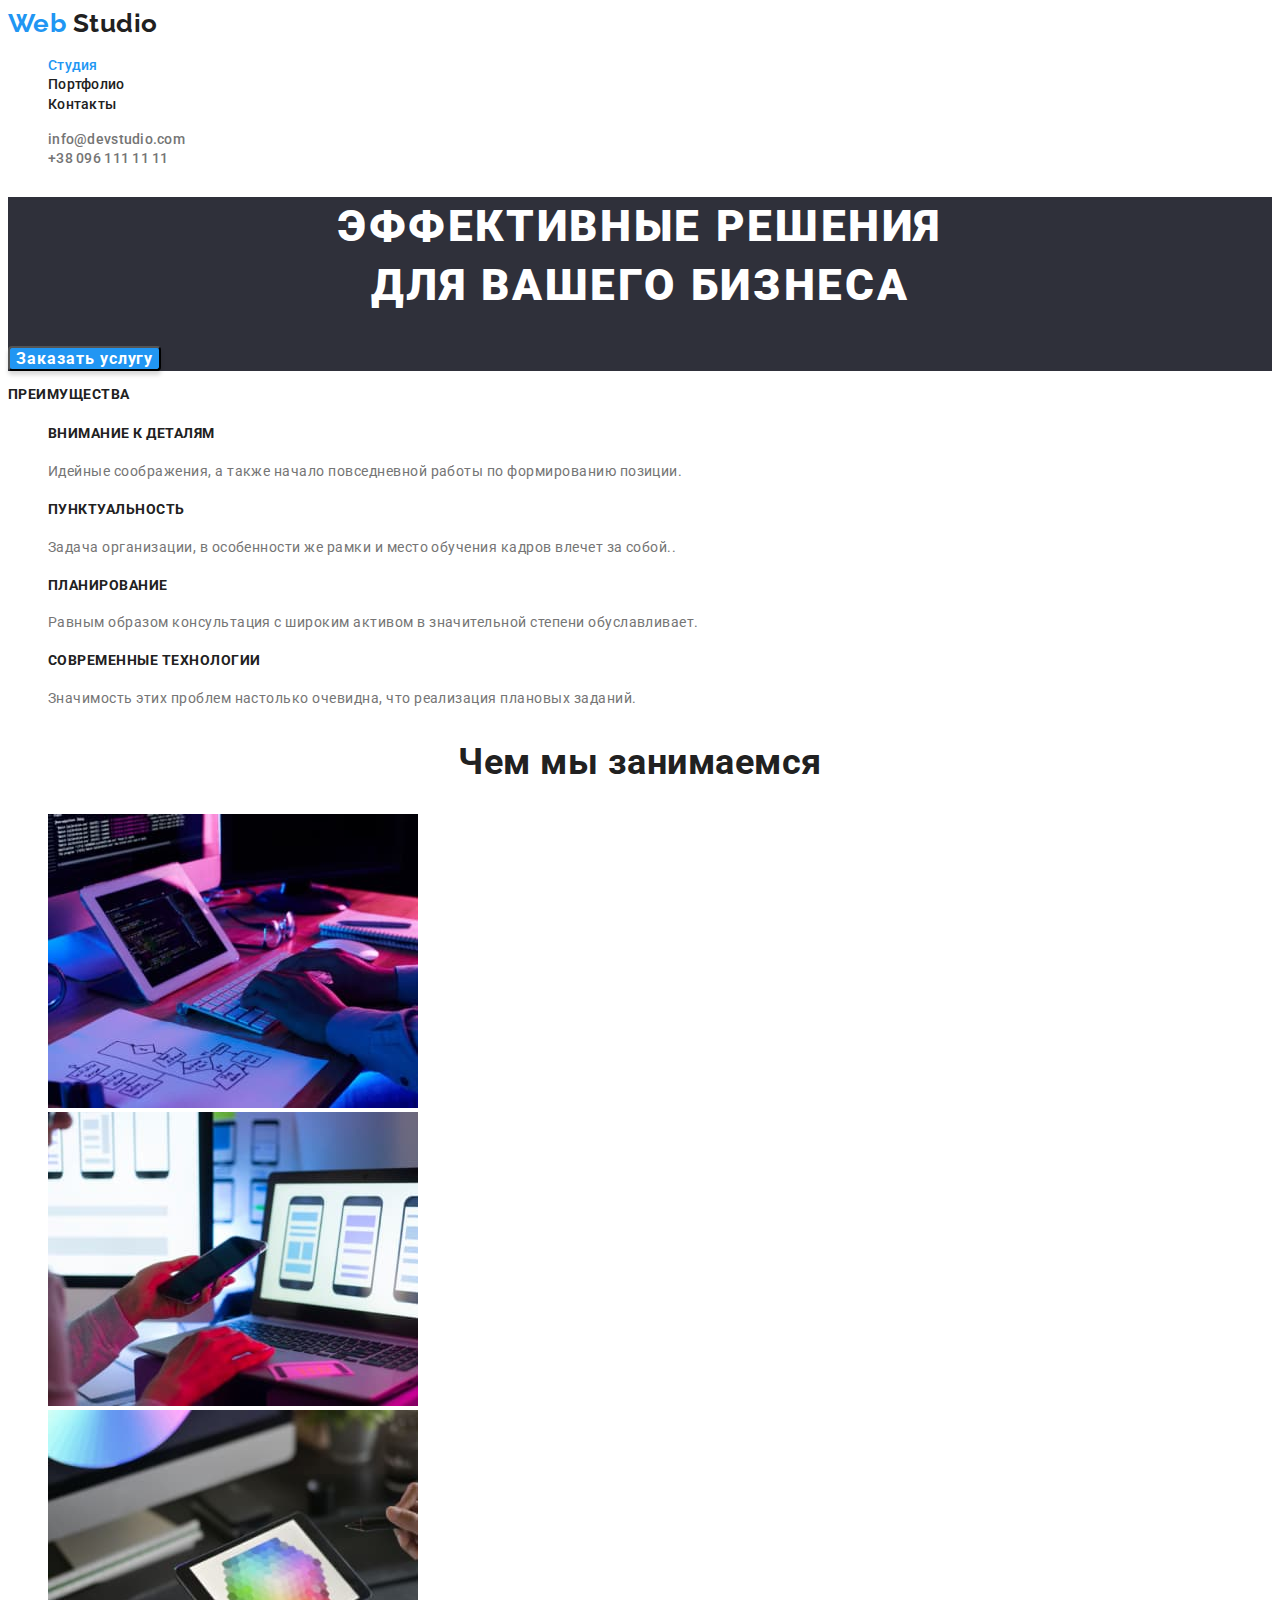
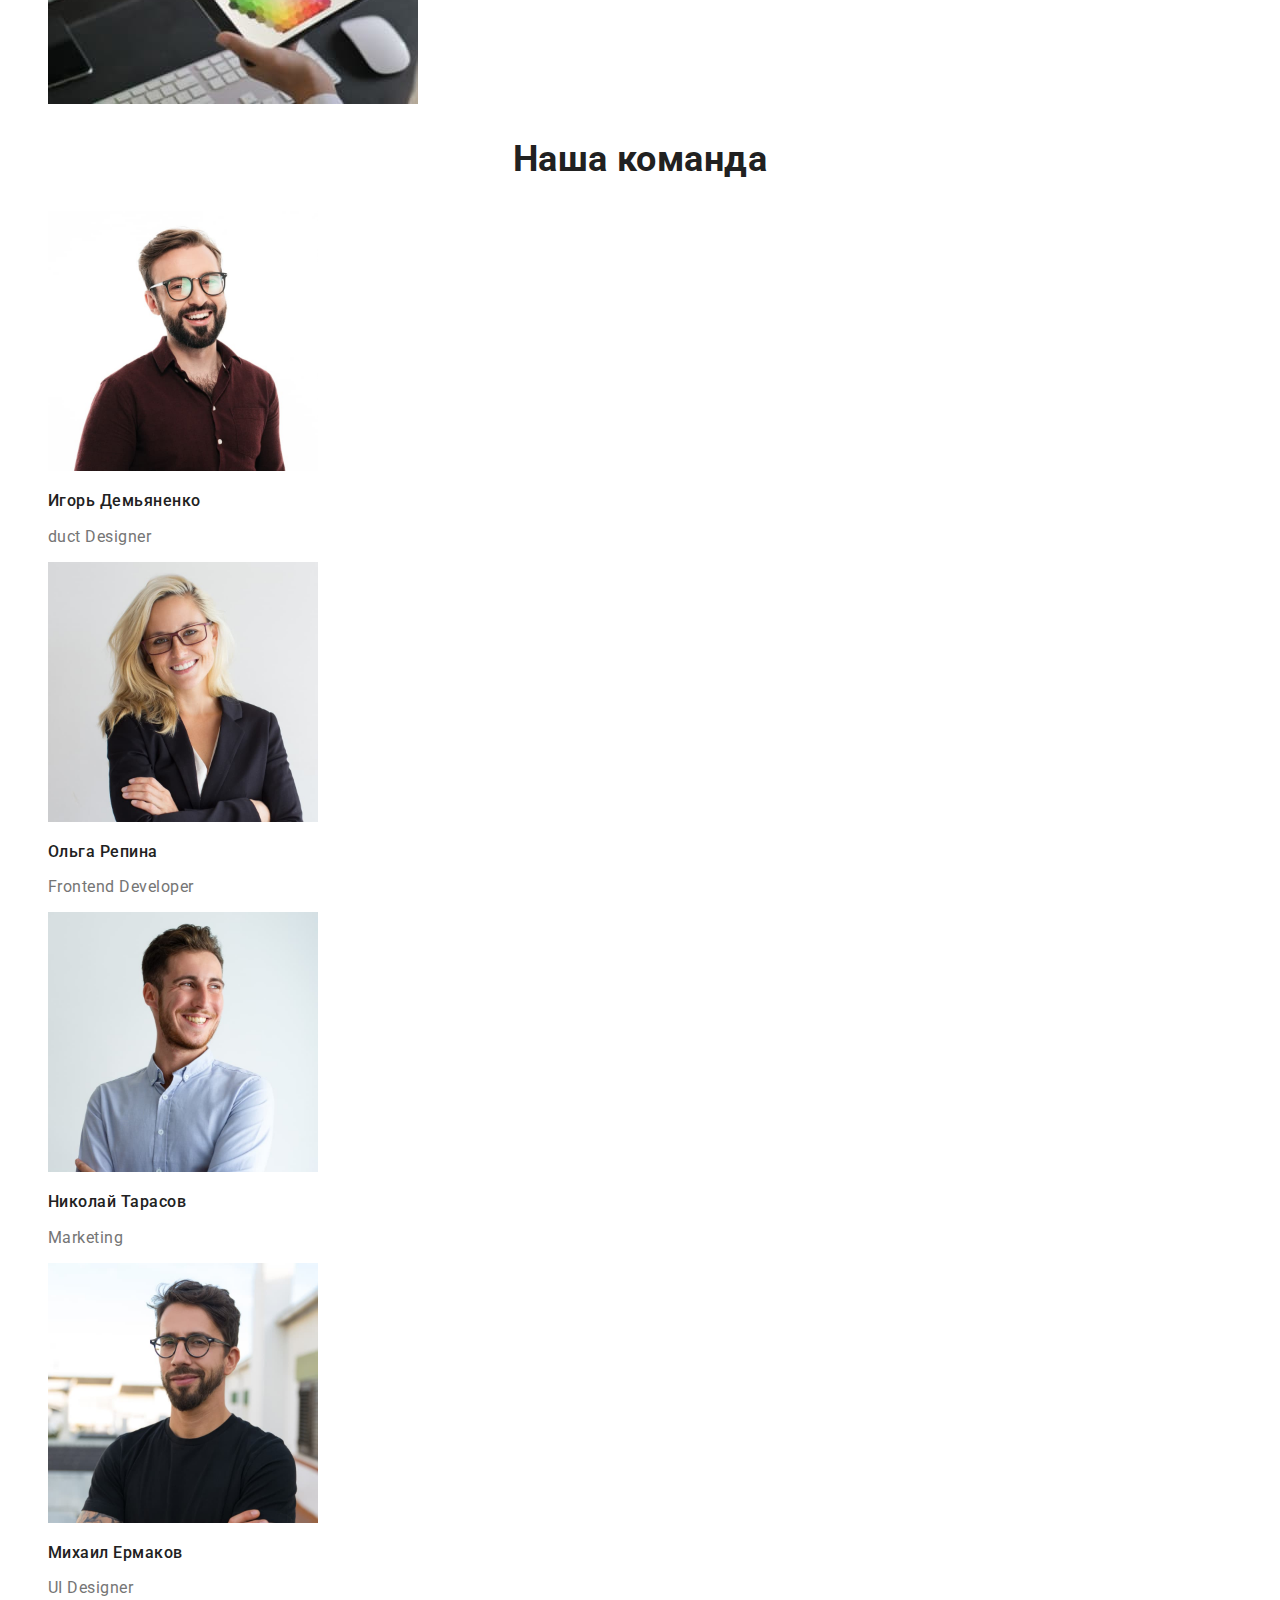
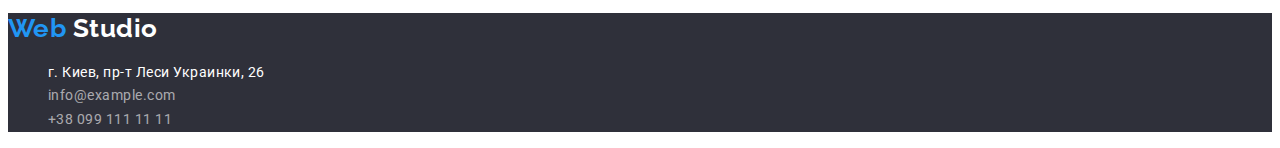
<file: index.html>
<!DOCTYPE html>
<html lang="en">
<head>
    <meta charset="UTF-8">
    <meta http-equiv="X-UA-Compatible" content="IE=edge">
    <meta name="viewport" content="width=device-width, initial-scale=1.0">
    <title>Document</title>
     <link
      href="https://fonts.googleapis.com/css2?family=Raleway:wght@700&family=Roboto:wght@400;500;700;900&display=swap"
      rel="stylesheet">
    <link rel="stylesheet" href="css/styles.css">

</head>
<body >

     <!-- Шапка сайта -->

     <header class="header" >    
         <nav>
            <a href="" class="header-title"> Web <span class="logo">Studio</span>
            </a>
            <ul class="site-nav list">
                <li><a href="./index.html" class="current page">Студия</a></li>
                <li><a href="./portfolio.html" class="link current">Портфолио</a></li>
                <li><a href="" class="link current">Контакты</a></li>
            </ul>
         </nav>
         <ul class="contacts-list ">
          <li><a href="mailto:info@devstudio.com" class="contacts-nav" >info@devstudio.com</a></li>
          <li><a href="tel:+380961111111" class=" contacts-nav" >+38 096 111 11 11</a></li>
        </ul>
     </header>
     <main>

         <!-- Герой -->

         <section class="hero">
             <h1 class="hero-title">Эффективные решения <br> для вашего бизнеса</h1>
                     <button type="button" class="button primary">Заказать услугу</button>
         </section>

         <!-- Преимущества -->

         <section class="sections">
             <h2 class="section-title">Преимущества</h2>
             <ul >
                 <li> 
                     <h3 class="section-title">Внимание к деталям</h3>
                     <p class="section-text">Идейные соображения, а также начало повседневной работы по формированию позиции.</p>
                 </li>
                <li>
                    <h3 class="section-title">Пунктуальность</h3>
                    <p class="section-text">Задача организации, в особенности же рамки и место обучения кадров влечет за собой..</p>
                </li>
                <li>
                    <h3 class="section-title">Планирование</h3>
                    <p class="section-text">Равным образом консультация с широким активом в значительной степени обуславливает.</p>
                </li>
                <li>
                    <h3 class="section-title">Современные технологии</h3>
                    <p class="section-text">Значимость этих проблем настолько очевидна, что реализация плановых заданий.</p>
                </li>
             </ul>
         </section>

         <!-- Примеры работ -->

         <section class="features"> 
            <h2 class="features-title">Чем мы занимаемся</h2>
            <ul class="ls-none">
                <li>
                    <img src="./images/photo1.jpg"
                    alt="Бизнес идеи"
                    width="370">
               </li>
                <li>
                    <img src="./images/photo2.jpg"
                    alt="Заказать услугу"
                    width="370">
               </li>
                <li>
                    <img src="./images/photo3.jpg"
                    alt="Современные технологии"
                    width="370">
                </li>
            </ul>
         </section>

         <!-- Наша команда -->

         <section class="features">
           <h2 class="features-title">Наша команда</h2>
           <ul class="">
               <li>
                 <img src="./images/portrait1.jpg"
                 alt="Игорь Демьяненко"
                 width="270">
               <h3 class="features-item">Игорь Демьяненко</h3>
               <p class="features-text">duct Designer</p>
               </li>
               <li>
                   <img src="./images/portrait2.jpg"
                    alt="Ольга Репина"
                    width="270">
               <h3 class="features-item">Ольга Репина</h3>
               <p class="features-text">Frontend Developer</p>
               </li>
               <li>
                   <img src="./images/portrait3.jpg"
                    alt="Николай Тарасов"
                    width="270">
               <h3 class="features-item">Николай Тарасов</h3>
               <p class="features-text">Marketing</p>
               </li>
               <li>
                   <img src="./images/portrait4.jpg"
                    alt="Михаил Ермаков"
                    width="270">
               <h3 class="features-item">Михаил Ермаков</h3>
               <p class="features-text">UI Designer</p>
               </li>
               </ul>
             </section>
       </main>
      <footer class="footer">
            <a href="" class="footer-content">Web<span class="footer-list"> Studio </span></a>
         
            <address>
            <ul class="footer-nav">
                <li><a href="https://www.google.com.ua/maps/place/бул.+Леси+Украинки,+26,+Киев" class="footer-text">г. Киев, пр-т Леси Украинки, 26</a></li>
                <li><a href="mailto:info@example.com" class="footer-link">info@example.com</a></li>
                <li><a href="tel:+380991111111" class="footer-link">+38 099 111 11 11</a></li>
            </ul>
           </address>
   
     </footer>
</body>
</html>
</file>
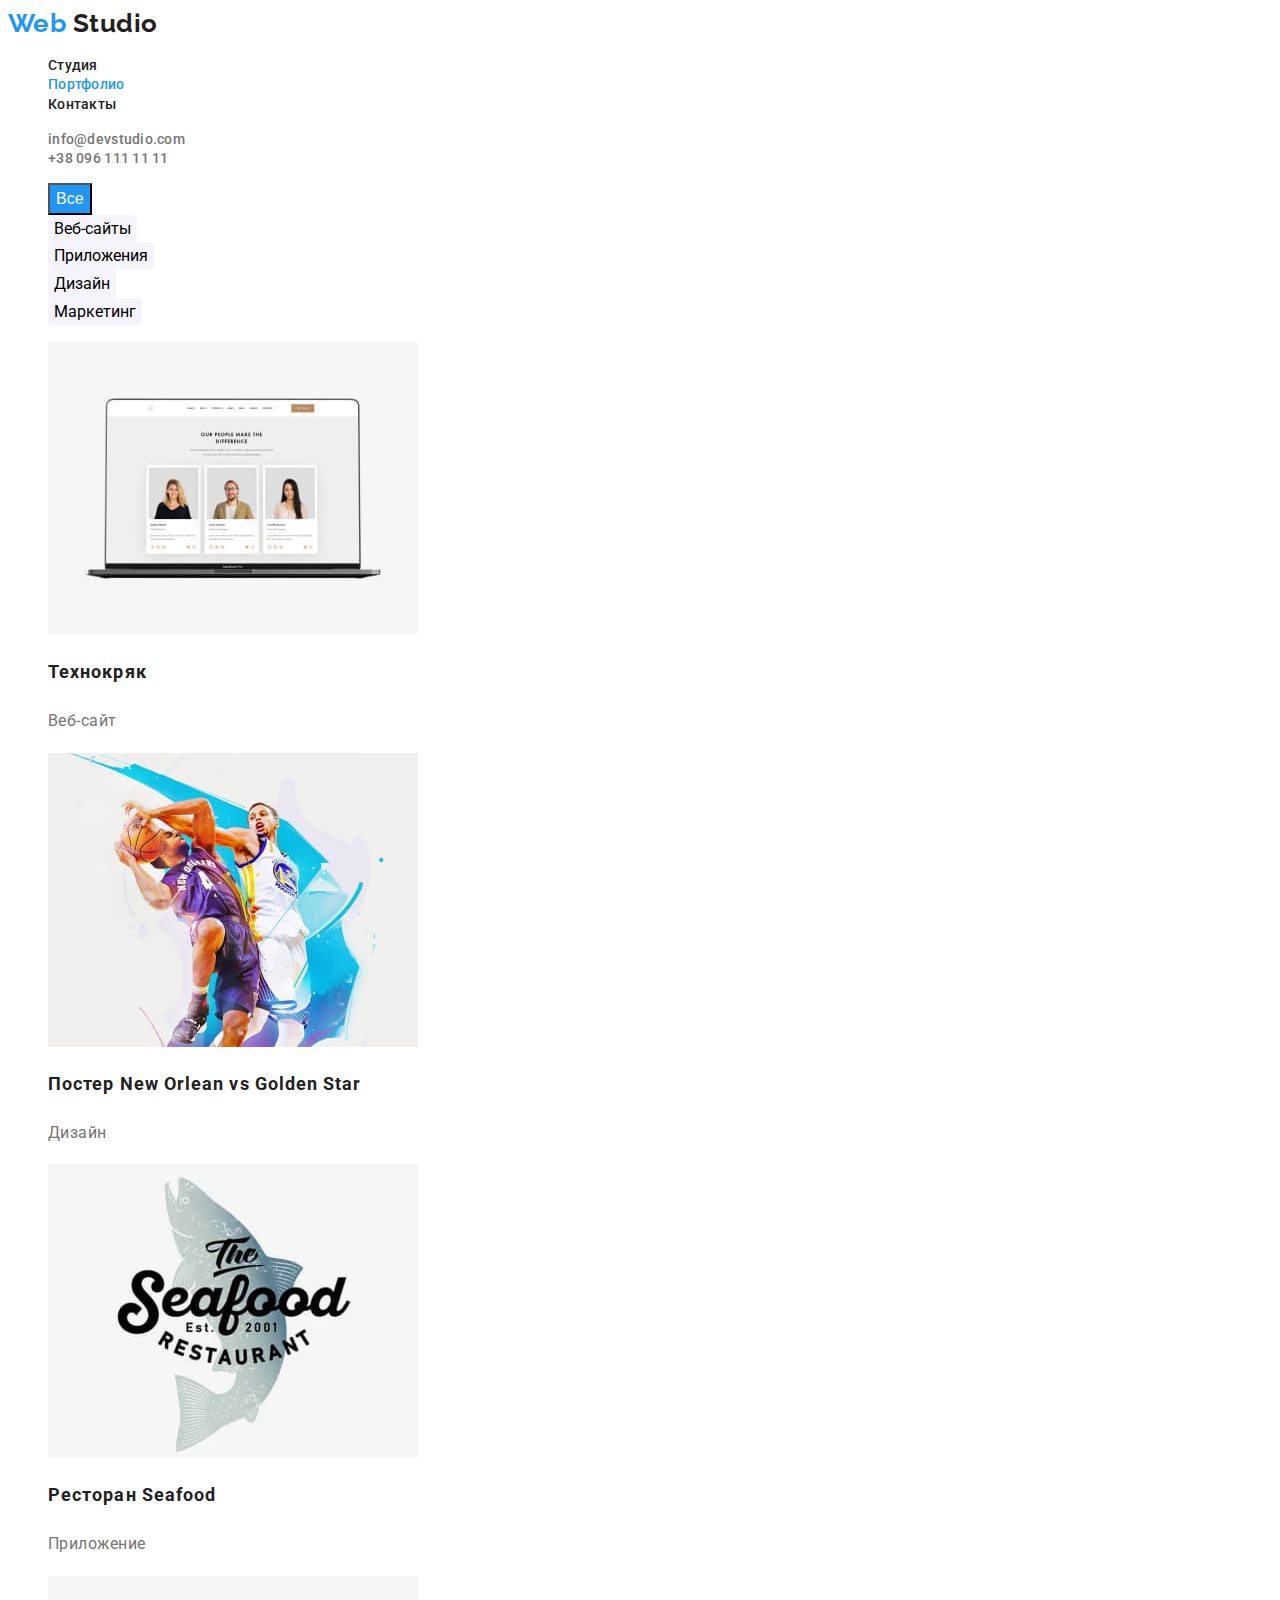
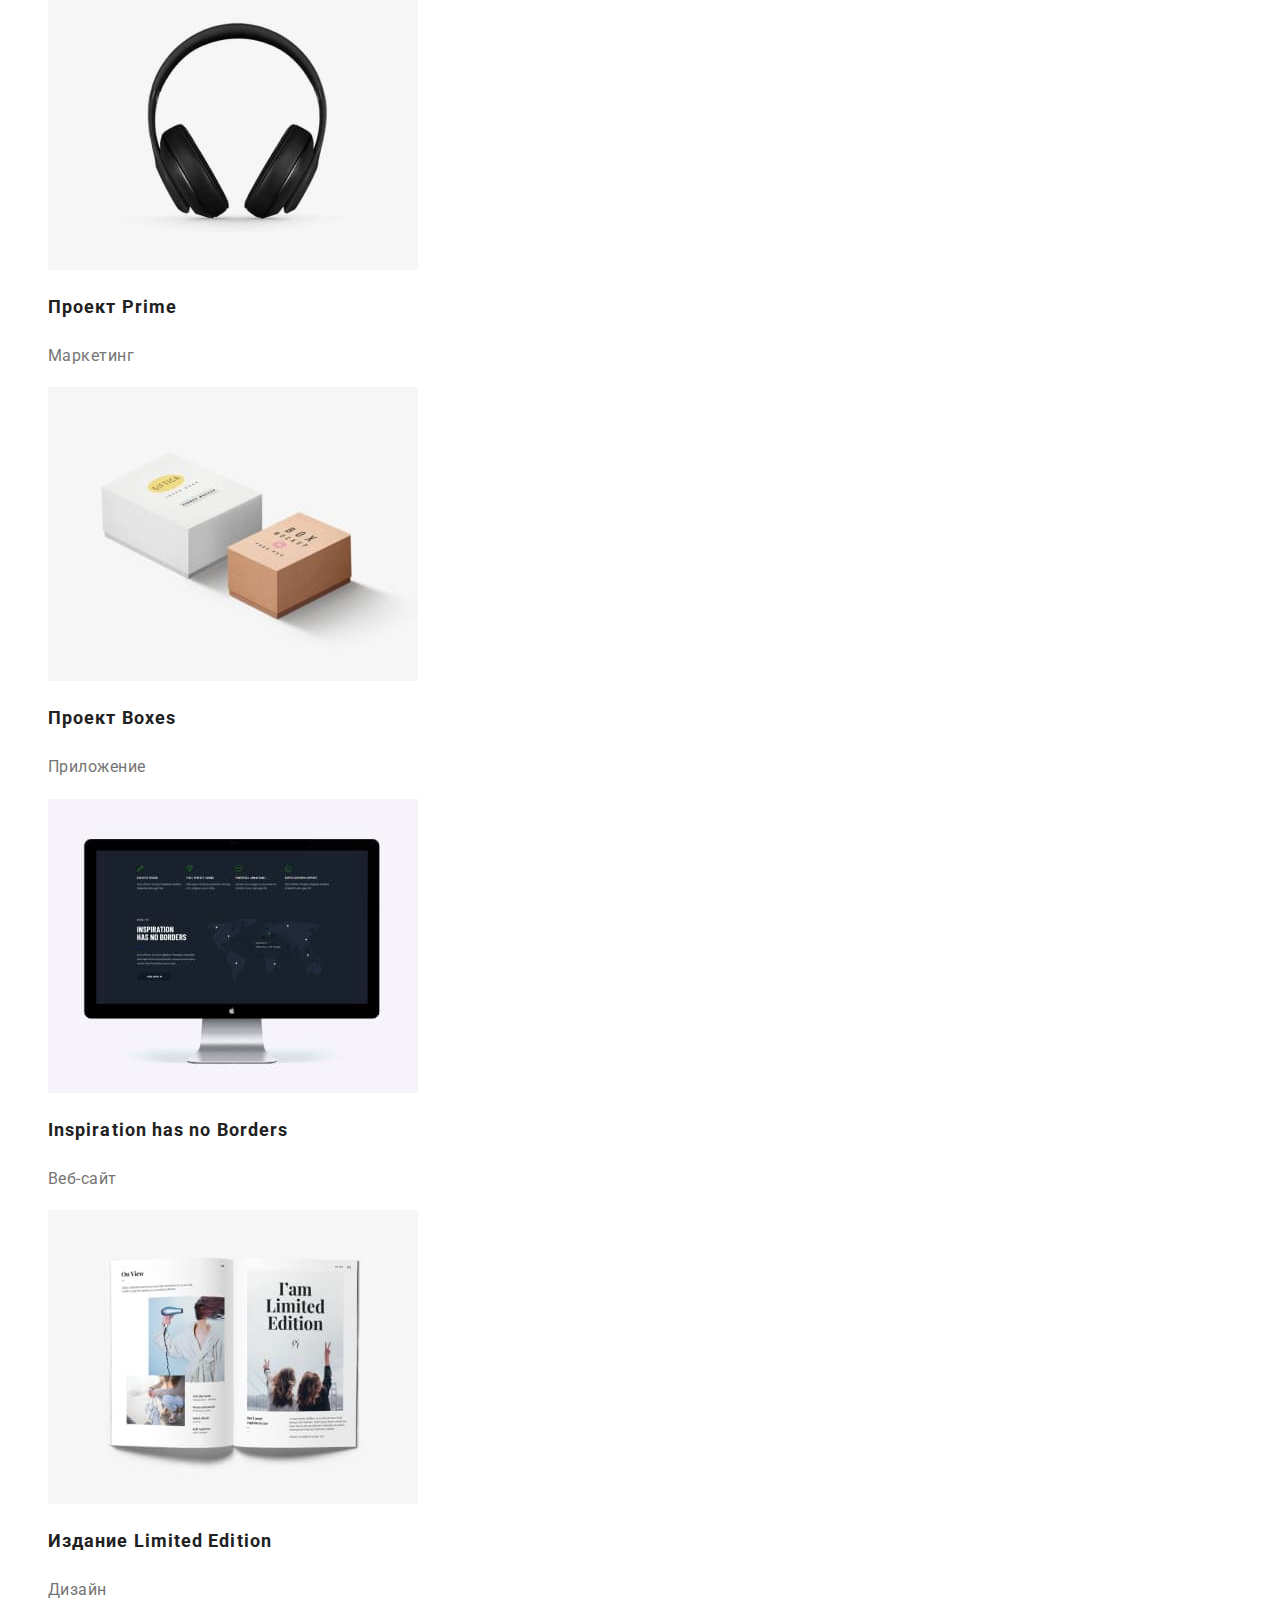
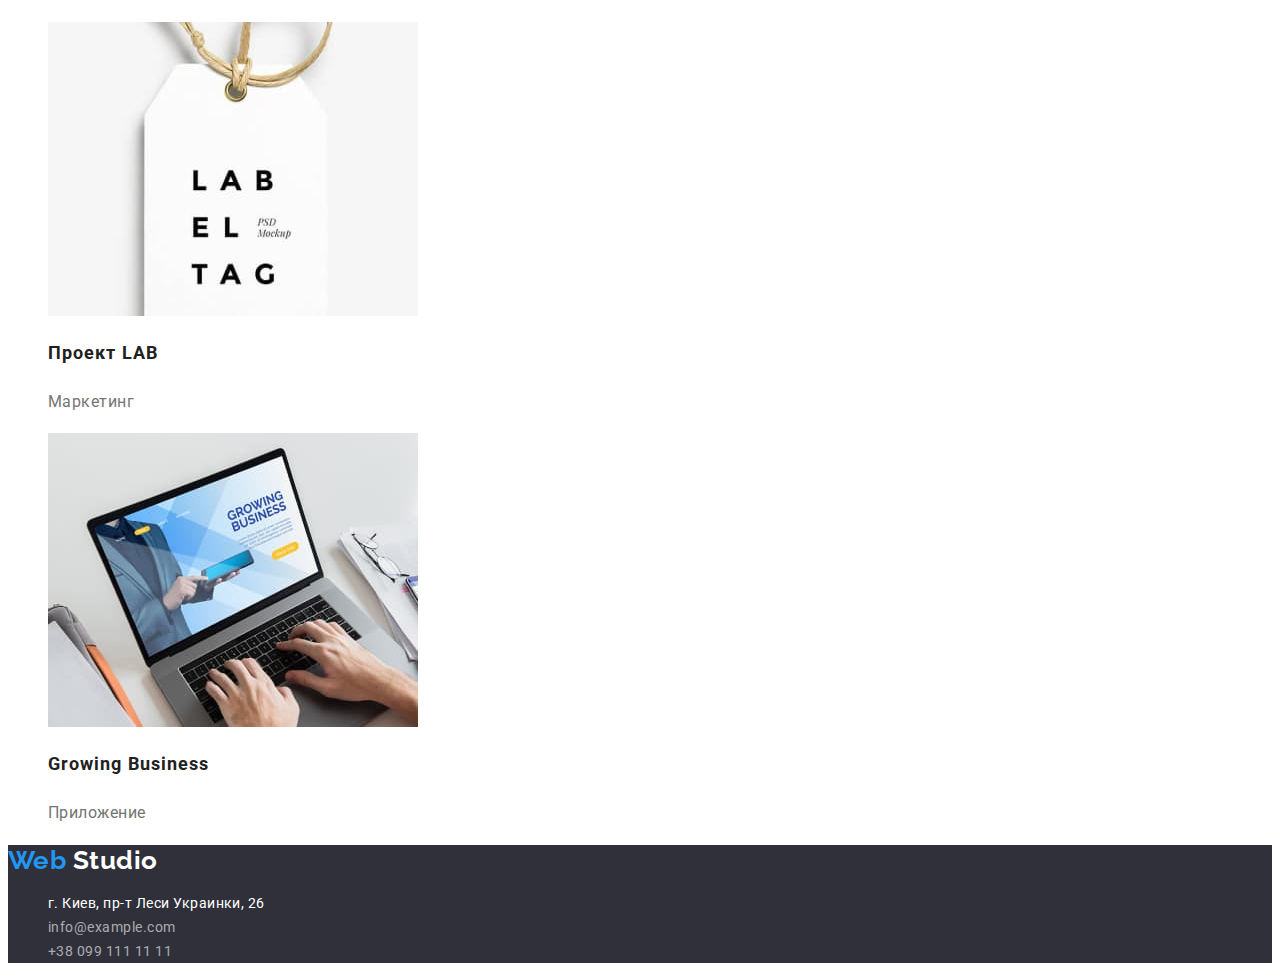
<file: portfolio.html>
<!DOCTYPE html>
<html lang="en">

<head>
    <meta charset="UTF-8">
    <meta http-equiv="X-UA-Compatible" content="IE=edge">
    <meta name="viewport" content="width=device-width, initial-scale=1.0">
    <title>Document</title>
    <link
        href="https://fonts.googleapis.com/css2?family=Raleway:wght@700&family=Roboto:wght@400;500;700;900&display=swap"
        rel="stylesheet">
    <link rel="stylesheet" href="css/styles.css">

</head>

<body>

    <!-- Шапка сайта -->

    <header class="header">
        <nav>
            <a href="" class="header-title"> Web <span class="logo">Studio</span>
            </a>
            <ul class="site-nav list">
                <li><a href="./index.html" class="link current">Студия</a></li>
                <li><a href="./portfolio.html" class="current page ">Портфолио</a></li>
                <li><a href="" class="link current">Контакты</a></li>
            </ul>
        </nav>
        <ul class="contacts-list ">
            <li><a href="mailto:info@devstudio.com" class="contacts-nav">info@devstudio.com</a></li>
            <li><a href="tel:+380961111111" class="contacts-nav">+38 096 111 11 11</a></li>
        </ul>
    </header>
 <main>
<!-- <h1>
    Portfolio
</h1> -->
<section class="portfolio" >
<ul class="portfolio-nav">
 <li><button class="portfolio-button" type="button">Все</button></li>
 <li><button class="portfolio-btn" type="button">Веб-сайты</button></li>
 <li><button class="portfolio-btn" type="button">Приложения</button></li>
 <li><button class="portfolio-btn" type="button">Дизайн</button></li>
 <li><button class="portfolio-btn" type="button">Маркетинг</button></li>
</ul>

<ul class="ls-none">
    <li>
        <a href=""><img src="./images/portfolio1.jpg" 
        alt="Технокряк"
        width="370">
        <h2 class="portfolio-text">Технокряк</h2>
        <p class="portfolio-item">Веб-сайт</p>
        </a>
    </li>
    <li>
        <a href=""><img src="./images/portfolio2.jpg"
         alt="Постер New Orlean vs Golden Star"
         width="370">
        <h2 class="portfolio-text">Постер New Orlean vs Golden Star</h2>
        <p class="portfolio-item">Дизайн</p>
        </a>
    </li>
    <li>
        <a href=""><img src="./images/portfolio3.jpg"
         alt="Ресторан Seafood"
         width="370">
        <h2 class="portfolio-text">Ресторан Seafood</h2>
        <p class="portfolio-item">Приложение</p>
        </a>
    </li>
    <li>
        <a href=""><img src="./images/portfolio4.jpg"
         alt="Проект Prime"
         width="370">
        <h2 class="portfolio-text">Проект Prime</h2>
        <p class="portfolio-item">Маркетинг</p>
        </a>
    </li>
    <li>
        <a href=""><img src="./images/portfolio5.jpg"
         alt="Проект Boxes"
         width="370">
        <h2 class="portfolio-text">Проект Boxes</h2>
        <p class="portfolio-item">Приложение</p>
        </a>
    </li>
    <li>
    <a href=""><img src="./images/portfolio6.jpg"
      alt="Inspiration has no Borders"
      width="370">
      <h2 class="portfolio-text">Inspiration has no Borders</h2>
        <p class="portfolio-item">Веб-сайт</p>
        </a>
    </li>
    <li>
        <a href=""><img src="./images/portfolio7.jpg"
         alt="Издание Limited Edition"
         width="370">
         <h2 class="portfolio-text">Издание Limited Edition</h2>
        <p class="portfolio-item">Дизайн</p>
        </a>
    </li>
    <li>
        <a href=""><img src="./images/portfolio8.jpg" 
        alt="Проект LAB"
        width="370">
        <h2 class="portfolio-text">Проект LAB</h2>
        <p class="portfolio-item">Маркетинг</p>
        </a>
    </li>
    <li>
        <a href=""><img src="./images/portfolio9.jpg" 
        alt="Growing Business"
        width="370">
        <h2 class="portfolio-text">Growing Business</h2>
        <p class="portfolio-item">Приложение</p>
        </a>
    </li>
</ul>
</section>

 </main>
    <footer class="footer">
        <a href="" class="footer-content">Web<span class="footer-list"> Studio </span></a>
    
        <address>
            <ul class="footer-nav">
                <li><a href="https://www.google.com.ua/maps/place/бул.+Леси+Украинки,+26,+Киев" class="footer-text">г. Киев,
                        пр-т Леси Украинки, 26</a></li>
                <li><a href="mailto:info@example.com" class="footer-link">info@example.com</a></li>
                <li><a href="tel:+380991111111" class="footer-link">+38 099 111 11 11</a></li>
            </ul>
        </address>
    
    </footer>
    </body>
    
    </html>
</file>
<file: css/styles.css>
:root {
  --primary-text-color: #757575;
  --title-text-color: #212121;
  --primary-white-color: #ffffff;
  --primary-black-color: #000000;
  --accent-color: #2196f3;
  --secondary-bg-color: #f5f4fa;
  --gray-bg-color: #2f303a;
  --footer-text-color: rgba(255, 255, 255, 0.6);
}
h1,
h2,
h3,
h4,
h5,
h6 {
  color: var(--title-text-color);
}
body {
  color: var(--primary-text-color);
  background: var(--primary-white-color);
  font-family: Roboto, sans-serif;
  font-weight: 500;
  font-size: 16px;
  line-height: 1.2;
  letter-spacing: 0.03em;
}
ul {
  list-style: none;
}
a {
  text-decoration: none;
}

.button {
  font-family: inherit;
  cursor: pointer;
}
/* Logo */
.logo {
  color: var(--title-text-color);
}
.header-title {
  font-family: Raleway;
  font-weight: 700;
  font-size: 26px;
  color: var(--accent-color);
}

/* Site-nav */
.site-nav .link {
  color: var(--title-text-color);
}
.site-nav .link:hover,
.site-nav .link:focus {
  color: var(--accent-color);
  font-size: 14px;
  line-height: 1.2;
}
.current.page {
  color: var(--accent-color);
  background-color: var(--primary-white-color);
  font-size: 14px;
  line-height: 1.15;
  letter-spacing: 0.02em;
}
.link.current {
  color: var(--title-text-color);
  background: var(--primary-white-color);
  font-size: 14px;
  line-height: 1.15;
  letter-spacing: 0.02em;
}

/* Contacts-list */
.contacts-nav {
  color: var(--primary-text-color);
  font-size: 14px;
  line-height: 1.15;
  letter-spacing: 0.02em;
}

.contacts-nav:hover,
.contacts-nav:focus,
.footer-link:hover,
.footer-link:focus {
  color: var(--accent-color);
}

/* Hero*/
.hero {
  background-color: #2f303a;
}
.hero-title {
  color: var(--primary-white-color);
  font-weight: 900;
  font-size: 44px;
  line-height: 1.36;
  text-align: center;
  letter-spacing: 0.06em;
  text-transform: uppercase;
}
/* Sections*/
.section-title {
  color: var(--title-text-color);
  font-size: 14px;
  line-height: 1.7;
  text-transform: uppercase;
}
.section-text {
  font-weight: 400;
  font-size: 14px;
  line-height: 1.7;
}
/* Features */
.features-title {
  font-weight: 700;
  font-size: 36px;
  line-height: 1.2;
  text-align: center;
}
.features-item {
  font-weight: 500;
  font-size: 16px;
  line-height: 1.2;
}
.features-text {
  font-weight: 400;
  font-size: 16px;
  line-height: 1.2;
}

/* Button */
.button.primary {
  background-color: var(--accent-color);
  color: var(--primary-white-color);
  box-shadow: 0px 4px 4px rgba(0, 0, 0, 0.15);
  border-radius: 4px;
  font-weight: 700;
  font-size: 16px;
  line-height: 1.2;
  align-items: center;
  text-align: center;
  letter-spacing: 0.06em;
}

/* Footer */
.footer {
  background: var(--gray-bg-color);
}
.footer-content {
  color: var(--accent-color);
  font-family: Raleway;
  font-weight: 700;
  font-size: 26px;
  line-height: 1.2;
}
.footer-link {
  color: var(--accent-color);
}
.footer-list {
  color: var(--primary-white-color);
}
.footer-text {
  color: var(--primary-white-color);
  font-style: normal;
  font-weight: 400;
  font-size: 14px;
  line-height: 1.7;
}
.footer-link {
  color: var(--footer-text-color);
  color: rgba(255, 255, 255, 0.6);
  font-style: normal;
  font-weight: 400;
  font-size: 14px;
  line-height: 1.7;
}
/* Portfolio */
.portfolio-btn {
  background-color: #f5f4fa;
  color: var(--primary-black-color);
  font-family: Roboto, sans-serif;
  border-radius: 4px;
  border: 0;
  font-size: 16px;
  line-height: 1.6;
}
.portfolio-btn:focus,
.portfolio-btn:hover {
  background-color: var(--accent-color);
  color: var(--primary-white-color);
}
.portfolio-button {
  background: var(--accent-color);
  color: var(--primary-white-color);
  font-weight: 500;
  font-size: 16px;
  line-height: 1.6;
  text-align: center;
}
.portfolio-text {
  font-weight: 700;
  font-size: 18px;
  line-height: 2;
  letter-spacing: 0.06em;
}
.portfolio-item {
  color: var(--primary-text-color);
  font-weight: 400;
  font-size: 16px;
  line-height: 1.9;
}
</file>
